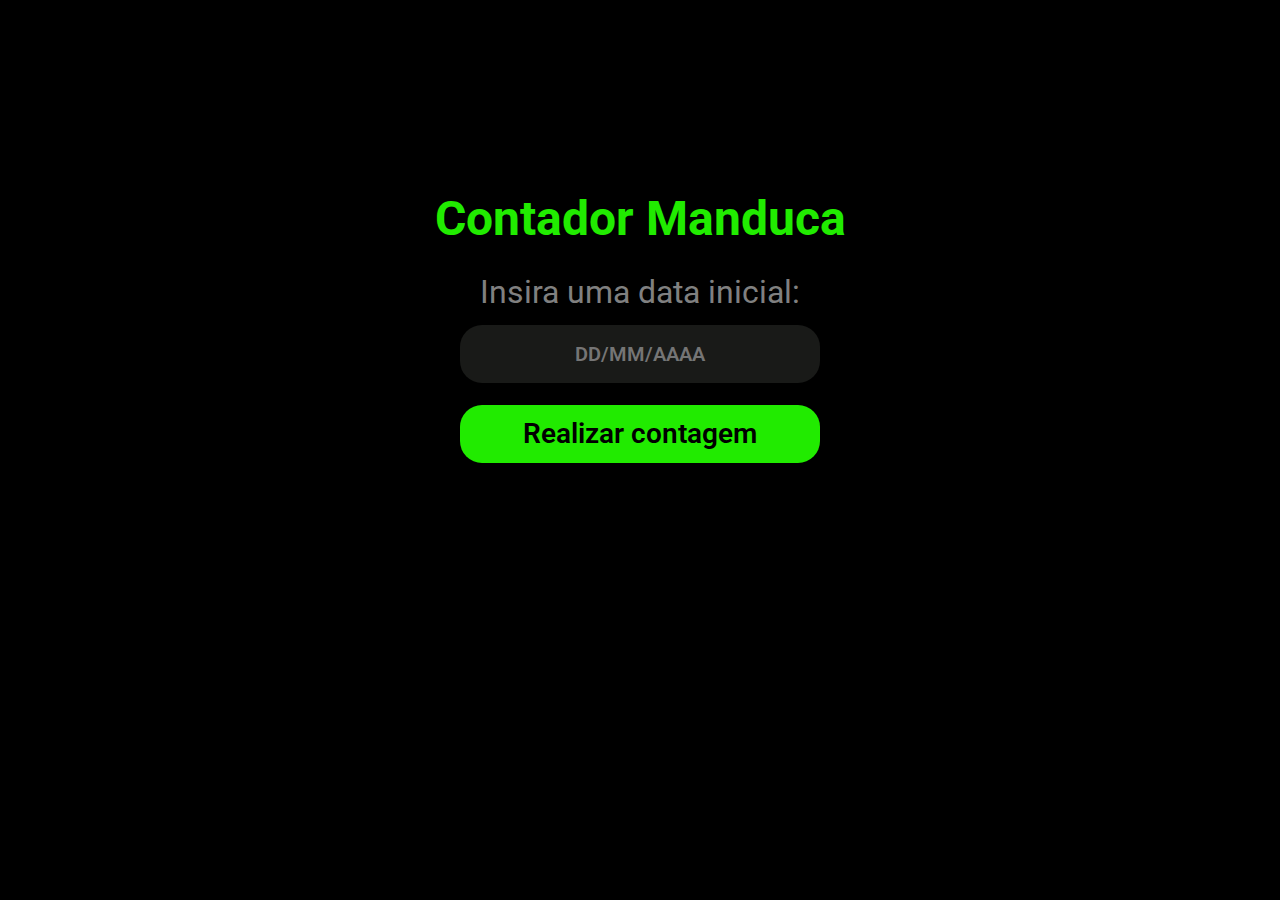
<file: index.html>
<!--

    Projeto criado para representar um contador de dias com base em uma data inicial

-->

<!DOCTYPE html>
<html lang="en">
    <head>
        <meta charset="UTF-8">
        <meta http-equiv="X-UA-Compatible" content="IE=edge">
        <meta name="viewport" content="width=device-width, initial-scale=1.0">
        <link rel="preconnect" href="https://fonts.gstatic.com">
        <link rel="stylesheet" href="https://fonts.googleapis.com/css2?family=Roboto:wght@100;300;400;500;900&display=swap">
        <link rel="stylesheet" href="./public/css/main.css">
        <link rel="stylesheet" href="./public/css/index.css">
        <title>Contador Manduca</title>
    </head>
    <body>

        <div class="container">
            <main class="counter-container">
                <form class="counter" method="GET">
                    <strong> Contador Manduca </strong>
                    <label>Insira uma data inicial:</label>
                    <input type="text" class="inputCounter" name="date" placeholder="DD/MM/AAAA" onfocus="(this.type='date')">
                    <button type="button" id="startButton">
                        Realizar contagem
                    </button>
                </form>
            </main>
        </div>
    </body>

    <script src="./public/scripts/index.js"></script>

</html>
</file>
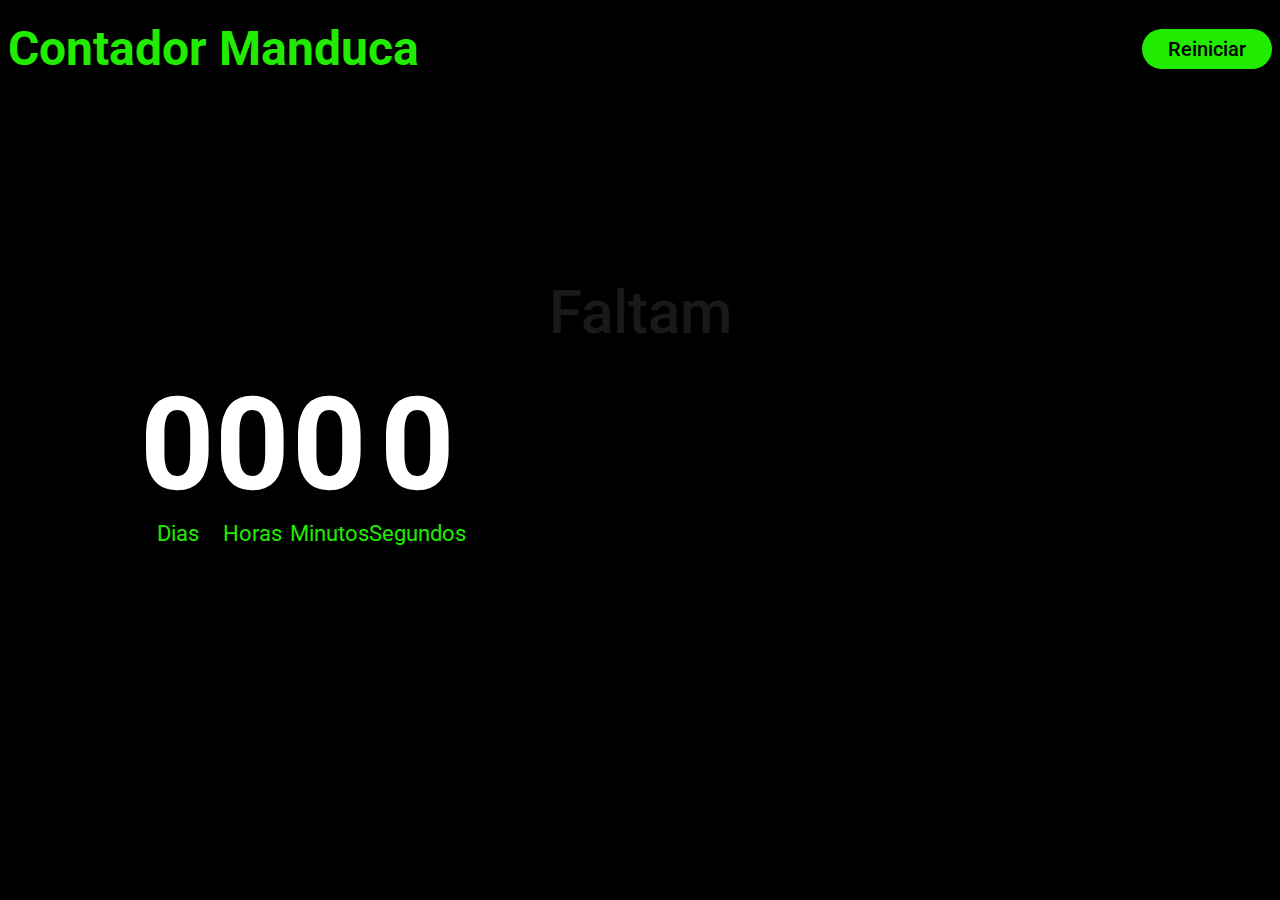
<file: counter.html>
<!DOCTYPE html>
<html lang="pt-br">
    <head>
        <meta charset="UTF-8">
        <meta http-equiv="X-UA-Compatible" content="IE=edge">
        <meta name="viewport" content="width=device-width, initial-scale=1.0">
        <link rel="preconnect" href="https://fonts.gstatic.com">
        <link rel="stylesheet" href="https://fonts.googleapis.com/css2?family=Roboto:wght@100;300;400;500;900&display=swap">
        <link rel="stylesheet" href="/public/css/main.css">
        <link rel="stylesheet" href="/public/css/counter.css">
        <title>Contador Manduca</title>
    </head>
    <body>
        <div class="container">
            <header>
                <strong>Contador Manduca</strong>
                <button id="btnRestart">Reiniciar</button>
            </header>
            <main>
                <strong>Faltam </strong>
                <div class="timeLeft">
                    <div class="daysLeft">
                        <h1 class="time" id="day"> 0 </h1>
                        <p id="dayWord">Dias</p>
                    </div>
                    <div class="hoursLeft">
                        <h1 class="time" id="hour"> 0 </h1>
                        <p id="hourWord">Horas</p>
                    </div>
                    <div class="minutesLeft">
                        <h1 class="time" id="minute"> 0 </h1>
                        <p id="minuteWord">Minutos</p>
                    </div>
                    <div class="secondsLeft">
                        <h1 class="time" id="second"> 0 </h1>
                        <p id="secondWord">Segundos</p>
                    </div>
                </div>
            </main>
        </div>
    </body>

    <script src="./public/scripts/counter.js"></script>

</html>
</file>
<file: public/css/main.css>
:root {
    --green: #21EB00;
    --gray: #191A18;
}

* {
    background: black;
    font-family: 'Roboto', sans-serif;
    text-decoration: none;
    box-sizing: border-box;
}
</file>
<file: public/css/index.css>
.container {
    width: 100%;
    height: 100%;
}

.counter-container {
    margin-top: 15%;
    display: flex;
    justify-content: center;
}

.counter {
    display: flex;
    align-items: center;
    flex-direction: column;
    text-align: center;
}

.counter strong {
    color: var(--green);
    font-size: 48px;
    margin-bottom: 26px;
}

.counter label {
    color: gray;
    font-size: 32px;
    margin-bottom: 14px;
}

.counter input {
    background: var(--gray);
    color: gray;
    font-size: 20px;
    font-weight: 600;
    width: 360px;
    height: 58px;
    margin-bottom: 22px;
    border-radius: 22px;
    border: none;
}

.counter button {
    background: var(--green);
    color: #000000;
    font-size: 28px;
    font-weight: 600;
    width: 360px;
    height: 58px;
    border-radius: 22px;
    border: none;
}

.inputCounter {
    text-align: center;
}

/* Modo responsivo */

@media (max-width: 375px) {
    .counter strong {
        margin-bottom: 76px;
    }

    .counter input {
        width: 300px;
        margin: 18px;
    }

    .counter button {
        width: 300px;
    }
}
</file>
<file: public/css/counter.css>
body {
    color: white;
}

header {
    width: auto;
    display: flex;
    justify-content: space-between;
    align-items: center;
    margin: 20px 0;
}

header strong {
    color: var(--green);
    font-size: 48px;
}

header button {
    background: var(--green);
    color: #000000;
    font-size: 20px;
    font-weight: 500;
    width: 130px;
    height: 40px;
    border: none;
    border-radius: 22px;
}

main {
    width: fill;
    text-align: center;
    margin: 200px 0 0;
    display: flex;
    flex-direction: column;
    align-items: center;
    justify-content: center;
}

main strong {
    color: var(--gray);
    font-size: 60px;
    font-weight: 500;
}

.timeLeft {
    width: 1000px;
    margin: 20px 0;
    display: flex;
    jusitfy-content: space-evenly;
    align-items: center;
}

.timeLeft p {
    color: var(--green);
    font-size: 22px;
    margin: 0;
}

.timeLeft .time {
    color: #ffffff;
    font-size: 130px;
    margin: 0;
}

@media (max-width: 1000px) {
    herder {
        margin: 0px;
    }

    main {
        margin: 40px;
    }

    .timeLeft {
        width: 366px;
        flex-wrap: wrap;
    }

    .daysLeft .hoursLeft .minutesLeft .secondsLeft {
        margin: 0 16px 16px;
    }
}
</file>
